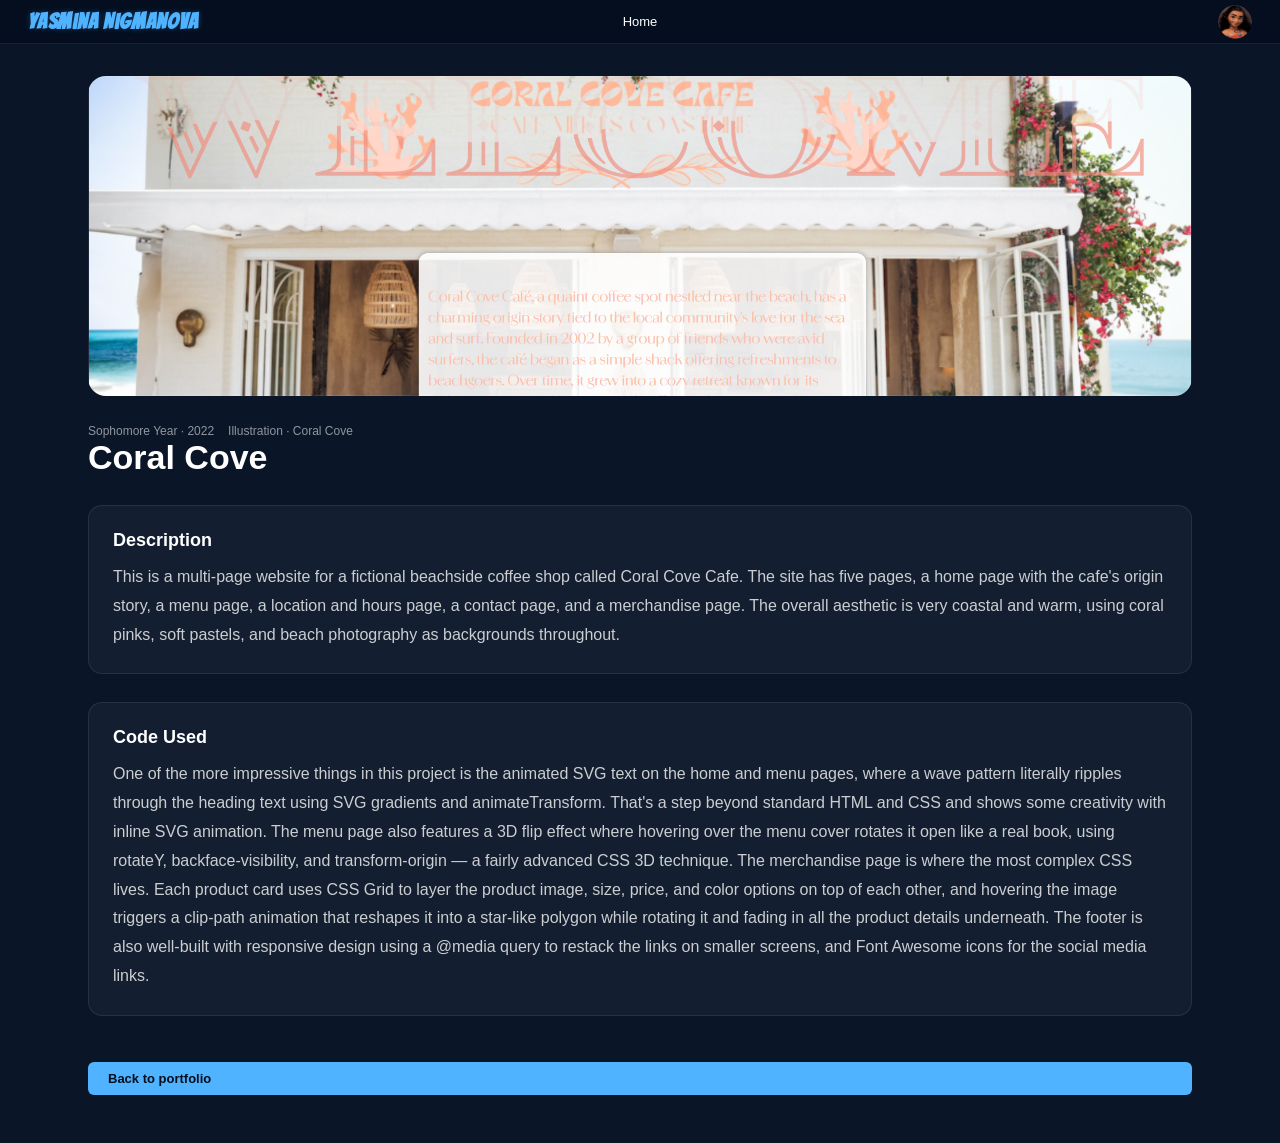
<file: coral-cove.html>
<!DOCTYPE html>
<html lang="en">
<head>
  <meta charset="UTF-8" />
  <meta name="viewport" content="width=device-width, initial-scale=1.0" />
  <title>Coral Cove | Learn More</title>
  <link rel="stylesheet" href="style.css" />
</head>
<body>
  <nav class="nav">
    <span class="nav-logo"><a href="index.html" style="color: inherit; text-decoration: none;">Yasmina Nigmanova</a></span>
    <div class="nav-links">
      <a class="nav-link active" href="index.html">Home</a>
    </div>
    <div class="nav-right">
      <div class="nav-icon">
        <svg width="14" height="14" viewBox="0 0 24 24" fill="none" stroke="currentColor" stroke-width="2">
          <circle cx="11" cy="11" r="8"/><line x1="21" y1="21" x2="16.65" y2="16.65"/>
        </svg>
      </div>
      <div class="nav-avatar"><img src="imgs/Moana.png" alt="Avatar" style="width: 100%; height: 100%; border-radius: 50%; object-fit: cover;"></div>
    </div>
  </nav>

  <main class="project-page">
    <div class="project-detail">
      <div class="project-detail-banner" style="background-image: url('imgs/CoralCove_S.png');"></div>
      <div>
        <div class="project-detail-meta">
          <span>Sophomore Year · 2022</span>
          <span>Illustration · Coral Cove</span>
        </div>
        <h1 class="project-detail-heading">Coral Cove</h1>
      </div>

      <section class="detail-section">
        <h2>Description</h2>
        <p>This is a multi-page website for a fictional beachside coffee shop called Coral Cove Cafe. The site has five pages, a home page with the cafe's origin story, a menu page, a location and hours page, a contact page, and a merchandise page. The overall aesthetic is very coastal and warm, using coral pinks, soft pastels, and beach photography as backgrounds throughout.</p>
      </section>

      <section class="detail-section">
        <h2>Code Used</h2>
        <p>One of the more impressive things in this project is the animated SVG text on the home and menu pages, where a wave pattern literally ripples through the heading text using SVG gradients and animateTransform. That's a step beyond standard HTML and CSS and shows some creativity with inline SVG animation. The menu page also features a 3D flip effect where hovering over the menu cover rotates it open like a real book, using rotateY, backface-visibility, and transform-origin — a fairly advanced CSS 3D technique.
The merchandise page is where the most complex CSS lives. Each product card uses CSS Grid to layer the product image, size, price, and color options on top of each other, and hovering the image triggers a clip-path animation that reshapes it into a star-like polygon while rotating it and fading in all the product details underneath. The footer is also well-built with responsive design using a @media query to restack the links on smaller screens, and Font Awesome icons for the social media links.</p>
      </section>

      <a class="btn-play" href="index.html">Back to portfolio</a>
    </div>
  </main>
</body>
</html>
</file>
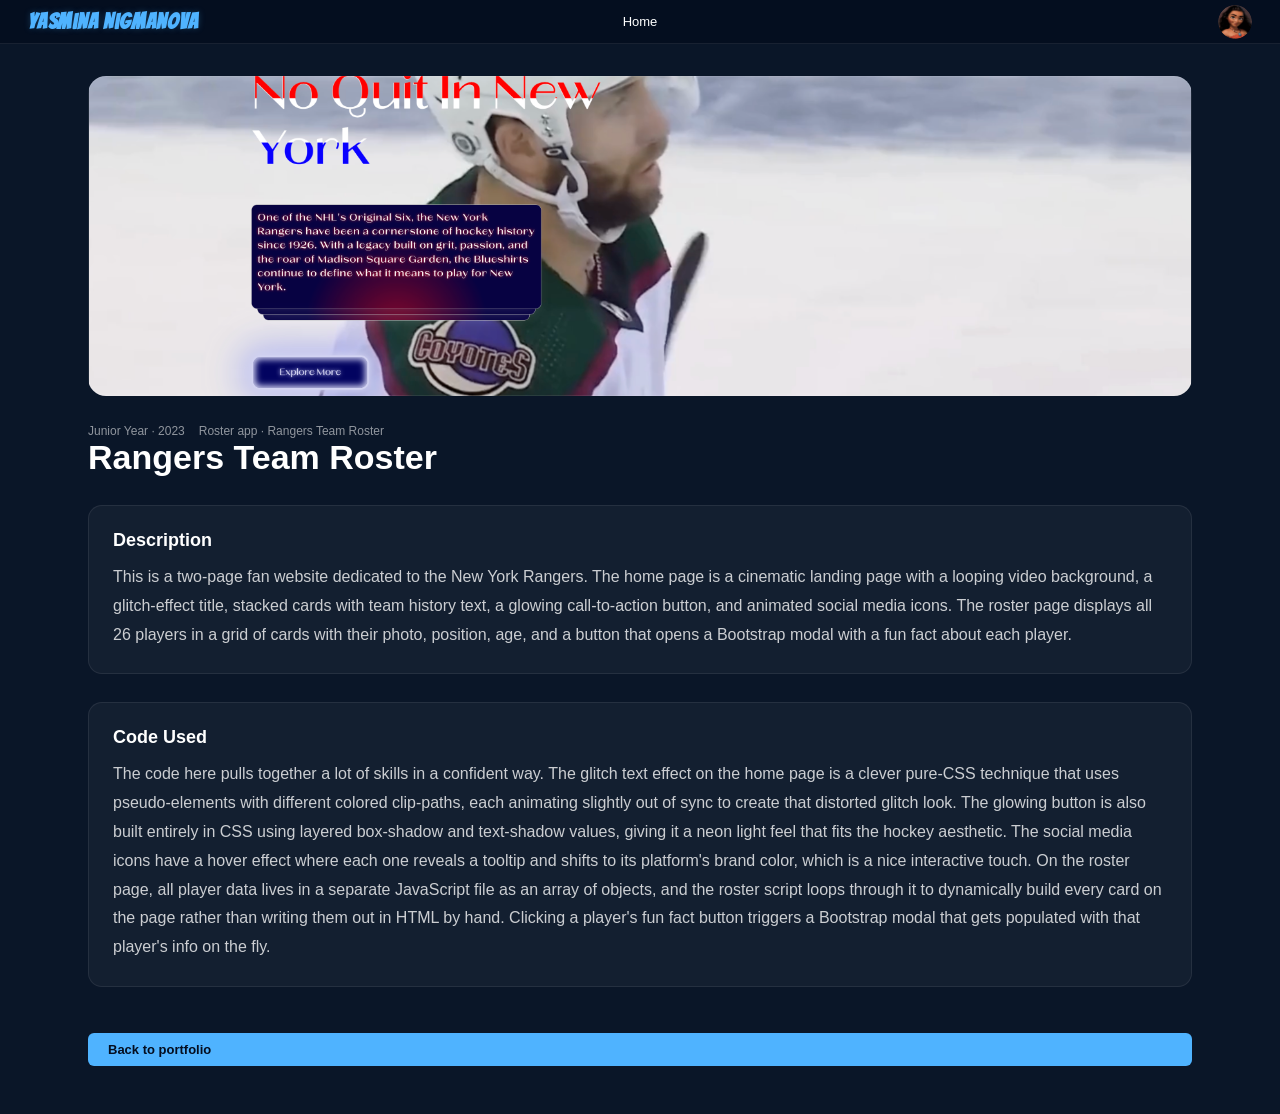
<file: rangers-team-roster.html>
<!DOCTYPE html>
<html lang="en">
<head>
  <meta charset="UTF-8" />
  <meta name="viewport" content="width=device-width, initial-scale=1.0" />
  <title>Rangers Team Roster | Learn More</title>
  <link rel="stylesheet" href="style.css" />
</head>
<body>
  <nav class="nav">
    <span class="nav-logo"><a href="index.html" style="color: inherit; text-decoration: none;">Yasmina Nigmanova</a></span>
    <div class="nav-links">
      <a class="nav-link active" href="index.html">Home</a>
    </div>
    <div class="nav-right">
      <div class="nav-icon">
        <svg width="14" height="14" viewBox="0 0 24 24" fill="none" stroke="currentColor" stroke-width="2">
          <circle cx="11" cy="11" r="8"/><line x1="21" y1="21" x2="16.65" y2="16.65"/>
        </svg>
      </div>
      <div class="nav-avatar"><img src="imgs/Moana.png" alt="Avatar" style="width: 100%; height: 100%; border-radius: 50%; object-fit: cover;"></div>
    </div>
  </nav>

  <main class="project-page">
    <div class="project-detail">
      <div class="project-detail-banner" style="background-image: url('imgs/RangersTeamRoster_J.png');"></div>
      <div>
        <div class="project-detail-meta">
          <span>Junior Year · 2023</span>
          <span>Roster app · Rangers Team Roster</span>
        </div>
        <h1 class="project-detail-heading">Rangers Team Roster</h1>
      </div>

      <section class="detail-section">
        <h2>Description</h2>
        <p>This is a two-page fan website dedicated to the New York Rangers. The home page is a cinematic landing page with a looping video background, a glitch-effect title, stacked cards with team history text, a glowing call-to-action button, and animated social media icons. The roster page displays all 26 players in a grid of cards with their photo, position, age, and a button that opens a Bootstrap modal with a fun fact about each player.</p>
      </section>

      <section class="detail-section">
        <h2>Code Used</h2>
        <p>The code here pulls together a lot of skills in a confident way. The glitch text effect on the home page is a clever pure-CSS technique that uses pseudo-elements with different colored clip-paths, each animating slightly out of sync to create that distorted glitch look. The glowing button is also built entirely in CSS using layered box-shadow and text-shadow values, giving it a neon light feel that fits the hockey aesthetic. The social media icons have a hover effect where each one reveals a tooltip and shifts to its platform's brand color, which is a nice interactive touch. On the roster page, all player data lives in a separate JavaScript file as an array of objects, and the roster script loops through it to dynamically build every card on the page rather than writing them out in HTML by hand. Clicking a player's fun fact button triggers a Bootstrap modal that gets populated with that player's info on the fly.</p>
      </section>

      <a class="btn-play" href="index.html">Back to portfolio</a>
    </div>
  </main>
</body>
</html>
</file>
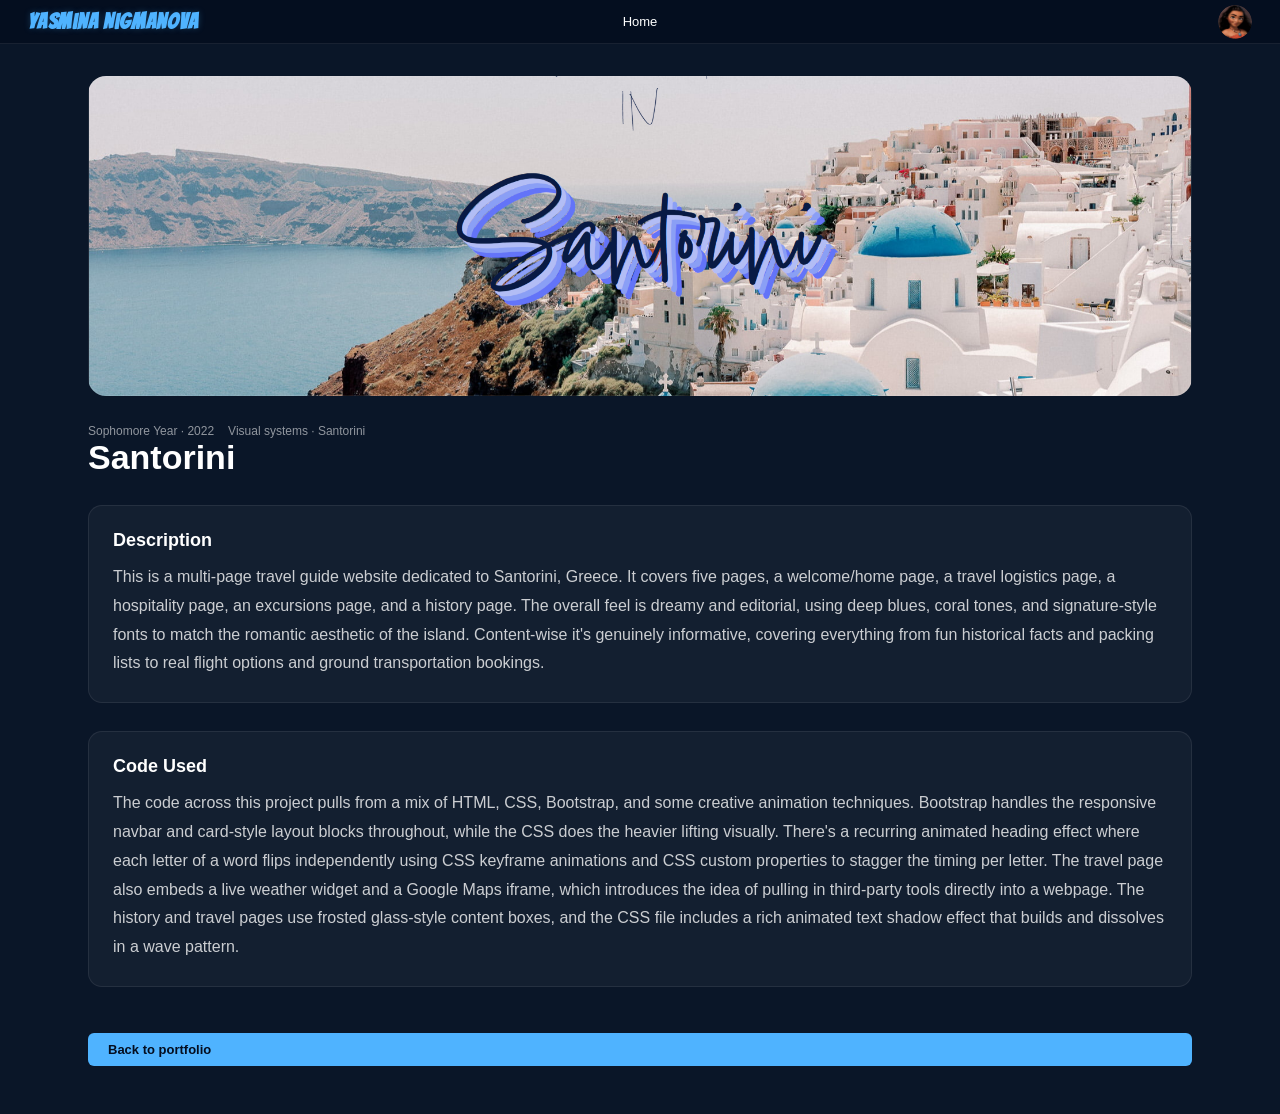
<file: santorini.html>
<!DOCTYPE html>
<html lang="en">
<head>
  <meta charset="UTF-8" />
  <meta name="viewport" content="width=device-width, initial-scale=1.0" />
  <title>Santorini | Learn More</title>
  <link rel="stylesheet" href="style.css" />
</head>
<body>
  <nav class="nav">
    <span class="nav-logo"><a href="index.html" style="color: inherit; text-decoration: none;">Yasmina Nigmanova</a></span>
    <div class="nav-links">
      <a class="nav-link active" href="index.html">Home</a>
    </div>
    <div class="nav-right">
      <div class="nav-icon">
        <svg width="14" height="14" viewBox="0 0 24 24" fill="none" stroke="currentColor" stroke-width="2">
          <circle cx="11" cy="11" r="8"/><line x1="21" y1="21" x2="16.65" y2="16.65"/>
        </svg>
      </div>
      <div class="nav-avatar"><img src="imgs/Moana.png" alt="Avatar" style="width: 100%; height: 100%; border-radius: 50%; object-fit: cover;"></div>
    </div>
  </nav>

  <main class="project-page">
    <div class="project-detail">
      <div class="project-detail-banner" style="background-image: url('imgs/Santorini_S.png');"></div>
      <div>
        <div class="project-detail-meta">
          <span>Sophomore Year · 2022</span>
          <span>Visual systems · Santorini</span>
        </div>
        <h1 class="project-detail-heading">Santorini</h1>
      </div>

      <section class="detail-section">
        <h2>Description</h2>
        <p>This is a multi-page travel guide website dedicated to Santorini, Greece. It covers five pages, a welcome/home page, a travel logistics page, a hospitality page, an excursions page, and a history page. The overall feel is dreamy and editorial, using deep blues, coral tones, and signature-style fonts to match the romantic aesthetic of the island. Content-wise it's genuinely informative, covering everything from fun historical facts and packing lists to real flight options and ground transportation bookings.</p>
      </section>

      <section class="detail-section">
        <h2>Code Used</h2>
        <p>The code across this project pulls from a mix of HTML, CSS, Bootstrap, and some creative animation techniques. Bootstrap handles the responsive navbar and card-style layout blocks throughout, while the CSS does the heavier lifting visually. There's a recurring animated heading effect where each letter of a word flips independently using CSS keyframe animations and CSS custom properties to stagger the timing per letter. The travel page also embeds a live weather widget and a Google Maps iframe, which introduces the idea of pulling in third-party tools directly into a webpage. The history and travel pages use frosted glass-style content boxes, and the CSS file includes a rich animated text shadow effect that builds and dissolves in a wave pattern.</p>
      </section>

      <a class="btn-play" href="index.html">Back to portfolio</a>
    </div>
  </main>
</body>
</html>
</file>
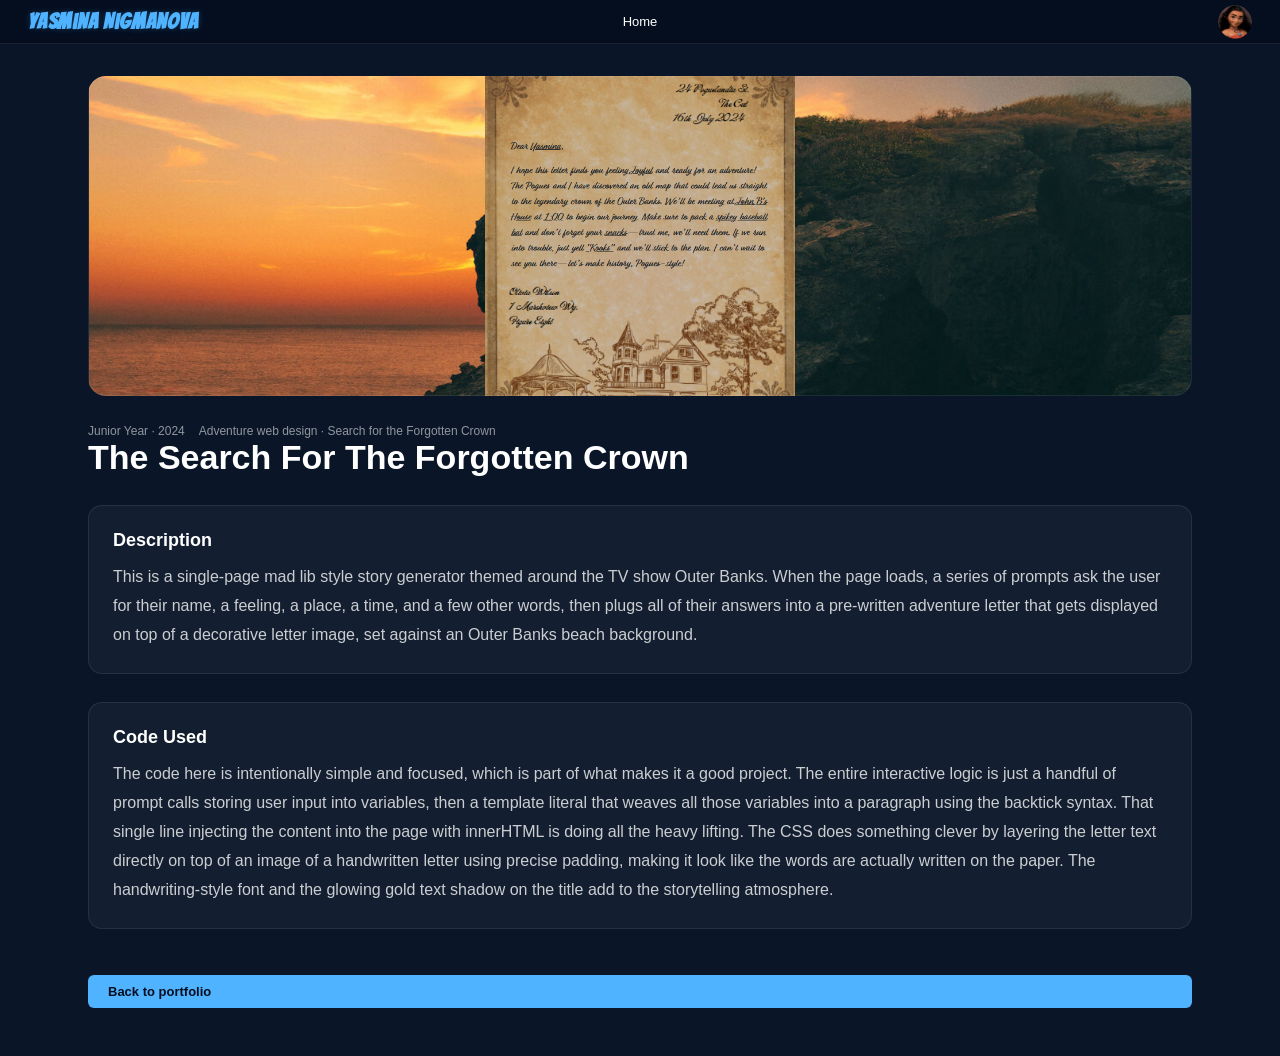
<file: search-for-the-forgotten-crown.html>
<!DOCTYPE html>
<html lang="en">
<head>
  <meta charset="UTF-8" />
  <meta name="viewport" content="width=device-width, initial-scale=1.0" />
  <title>The Search For The Forgotten Crown | Learn More</title>
  <link rel="stylesheet" href="style.css" />
</head>
<body>
  <nav class="nav">
    <span class="nav-logo"><a href="index.html" style="color: inherit; text-decoration: none;">Yasmina Nigmanova</a></span>
    <div class="nav-links">
      <a class="nav-link active" href="index.html">Home</a>
    </div>
    <div class="nav-right">
      <div class="nav-icon">
        <svg width="14" height="14" viewBox="0 0 24 24" fill="none" stroke="currentColor" stroke-width="2">
          <circle cx="11" cy="11" r="8"/><line x1="21" y1="21" x2="16.65" y2="16.65"/>
        </svg>
      </div>
      <div class="nav-avatar"><img src="imgs/Moana.png" alt="Avatar" style="width: 100%; height: 100%; border-radius: 50%; object-fit: cover;"></div>
    </div>
  </nav>

  <main class="project-page">
    <div class="project-detail">
      <div class="project-detail-banner" style="background-image: url('imgs/TheSearchForTheForgottenCrown_J.png');"></div>
      <div>
        <div class="project-detail-meta">
          <span>Junior Year · 2024</span>
          <span>Adventure web design · Search for the Forgotten Crown</span>
        </div>
        <h1 class="project-detail-heading">The Search For The Forgotten Crown</h1>
      </div>

      <section class="detail-section">
        <h2>Description</h2>
        <p>This is a single-page mad lib style story generator themed around the TV show Outer Banks. When the page loads, a series of prompts ask the user for their name, a feeling, a place, a time, and a few other words, then plugs all of their answers into a pre-written adventure letter that gets displayed on top of a decorative letter image, set against an Outer Banks beach background.</p>
      </section>

      <section class="detail-section">
        <h2>Code Used</h2>
        <p>The code here is intentionally simple and focused, which is part of what makes it a good project. The entire interactive logic is just a handful of prompt calls storing user input into variables, then a template literal that weaves all those variables into a paragraph using the backtick syntax. That single line injecting the content into the page with innerHTML is doing all the heavy lifting. The CSS does something clever by layering the letter text directly on top of an image of a handwritten letter using precise padding, making it look like the words are actually written on the paper. The handwriting-style font and the glowing gold text shadow on the title add to the storytelling atmosphere.</p>
      </section>

      <a class="btn-play" href="index.html">Back to portfolio</a>
    </div>
  </main>
</body>
</html>
</file>
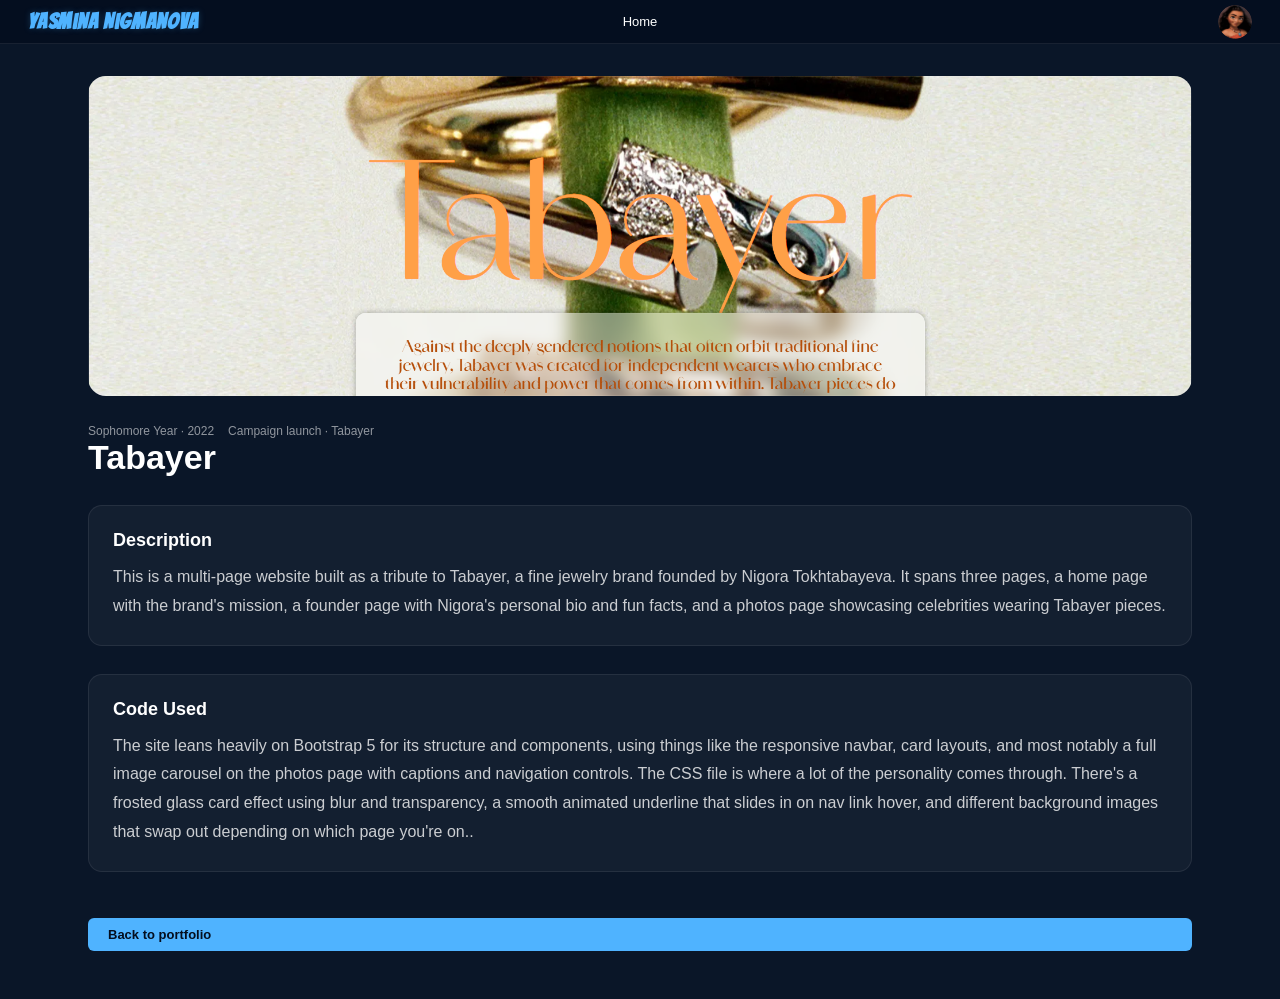
<file: tabayer.html>
<!DOCTYPE html>
<html lang="en">
<head>
  <meta charset="UTF-8" />
  <meta name="viewport" content="width=device-width, initial-scale=1.0" />
  <title>Tabayer | Learn More</title>
  <link rel="stylesheet" href="style.css" />
</head>
<body>
  <nav class="nav">
    <span class="nav-logo"><a href="index.html" style="color: inherit; text-decoration: none;">Yasmina Nigmanova</a></span>
    <div class="nav-links">
      <a class="nav-link active" href="index.html">Home</a>
    </div>
    <div class="nav-right">
      <div class="nav-icon">
        <svg width="14" height="14" viewBox="0 0 24 24" fill="none" stroke="currentColor" stroke-width="2">
          <circle cx="11" cy="11" r="8"/><line x1="21" y1="21" x2="16.65" y2="16.65"/>
        </svg>
      </div>
      <div class="nav-avatar"><img src="imgs/Moana.png" alt="Avatar" style="width: 100%; height: 100%; border-radius: 50%; object-fit: cover;"></div>
    </div>
  </nav>

  <main class="project-page">
    <div class="project-detail">
      <div class="project-detail-banner" style="background-image: url('imgs/Tabayer_S.png');"></div>
      <div>
        <div class="project-detail-meta">
          <span>Sophomore Year · 2022</span>
          <span>Campaign launch · Tabayer</span>
        </div>
        <h1 class="project-detail-heading">Tabayer</h1>
      </div>

      <section class="detail-section">
        <h2>Description</h2>
        <p>This is a multi-page website built as a tribute to Tabayer, a fine jewelry brand founded by Nigora Tokhtabayeva. It spans three pages, a home page with the brand's mission, a founder page with Nigora's personal bio and fun facts, and a photos page showcasing celebrities wearing Tabayer pieces.</p>
      </section>

      <section class="detail-section">
        <h2>Code Used</h2>
        <p>The site leans heavily on Bootstrap 5 for its structure and components, using things like the responsive navbar, card layouts, and most notably a full image carousel on the photos page with captions and navigation controls. The CSS file is where a lot of the personality comes through. There's a frosted glass card effect using blur and transparency, a smooth animated underline that slides in on nav link hover, and different background images that swap out depending on which page you're on..</p>
      </section>

      <a class="btn-play" href="index.html">Back to portfolio</a>
    </div>
  </main>
</body>
</html>
</file>
<file: style.css>
/* ====== Base Styles & Typography ====== */
@import url('https://fonts.googleapis.com/css2?family=Bangers&family=Permanent+Marker&family=Orbitron:wght@700&family=Righteous&family=Share+Tech+Mono&display=swap');

*, *::before, *::after { box-sizing: border-box; margin: 0; padding: 0; }

body {
  background: #0a1628;
  color: #fff;
  font-family: -apple-system, BlinkMacSystemFont, 'Segoe UI', 'Trebuchet MS', sans-serif;
  min-height: 100vh;
}

.nav-link,
.nav-logo a {
  text-decoration: none;
}

button { cursor: pointer; font-family: inherit; }

/* Splash Screen Styling */
#splash-screen {
    position: fixed;
    top: 0;
    left: 0;
    width: 100%;
    height: 100vh;
    background: radial-gradient(circle, #1a1d29 0%, #0a1628 100%);
    display: flex;
    justify-content: center;
    align-items: center;
    z-index: 999;
    transition: opacity 1s ease-out;
}

.logo {
    width: 200px;
    animation: zoomIn 2.5s ease-in-out forwards;
}

@keyframes zoomIn {
    0% { transform: scale(0.8); opacity: 0; }
    50% { transform: scale(1.05); opacity: 1; }
    100% { transform: scale(1); opacity: 1; }
}

/* ── Nav ────────────────────────────────────────────── */
.nav {
  background: #040e1f;
  display: flex;
  align-items: center;
  justify-content: center;
  padding: 14px 28px;
  border-bottom: 0.5px solid rgba(255,255,255,0.08);
  position: sticky;
  top: 0;
  z-index: 100;
}

.nav-logo,
.nav-logo a {
  font-family: 'Bangers', cursive;
  font-size: 22px;
  font-weight: 700;
  color: #4fb3ff;
  letter-spacing: 0.8px;
  text-shadow: 0 0 6px rgba(79,179,255,0.25);
}

.nav-logo { position: absolute; left: 28px; }

.nav-links { display: flex; gap: 28px; }

.nav-link {
  font-size: 13px;
  color: rgba(255,255,255,0.75);
  cursor: pointer;
  transition: color 0.2s;
}
.nav-link:hover, .nav-link.active { color: #fff; }

.nav-right {
  position: absolute;
  right: 28px;
  display: flex;
  align-items: center;
  gap: 14px;
}

.nav-icon { display: none; }

.nav-avatar {
  width: 34px; height: 34px;
  border-radius: 50%;
  background: transparent;
  display: flex; align-items: center; justify-content: center;
  overflow: hidden;
  cursor: pointer;
}

.nav-avatar img { width: 100%; height: 100%; object-fit: cover; }

/* ── Hero ───────────────────────────────────────────── */
.hero {
  position: relative;
  background: #0d1f3a;
  height: 380px;
  display: flex;
  align-items: flex-end;
  overflow: hidden;
}

.hero-grid-bg {
  position: absolute; inset: 0;
  background:
    repeating-linear-gradient(0deg, rgba(255,255,255,0.02) 0px, rgba(255,255,255,0.02) 1px, transparent 1px, transparent 40px),
    repeating-linear-gradient(90deg, rgba(255,255,255,0.02) 0px, rgba(255,255,255,0.02) 1px, transparent 1px, transparent 40px);
}

.hero-badge {
  position: absolute; top: 24px; left: 28px; z-index: 2;
  background: rgba(79,179,255,0.15);
  border: 0.5px solid rgba(79,179,255,0.4);
  border-radius: 4px;
  padding: 4px 10px;
  font-size: 11px; color: #4fb3ff; letter-spacing: 0.5px;
}

.hero-screenshot-area {
  position: absolute; right: 0; top: 0; bottom: 0; width: 55%;
  background: rgba(255,255,255,0.03);
  border-left: 0.5px solid rgba(255,255,255,0.06);
  display: flex; align-items: center; justify-content: center;
}

.hero-screenshot-area::before {
  content: '';
  position: absolute;
  left: 0;
  top: 0;
  bottom: 0;
  width: 140px;
  background: linear-gradient(to right, rgba(13,31,58,0.85), transparent);
  pointer-events: none;
}

.hero-screenshot-area::after {
  content: '';
  position: absolute;
  right: 0;
  top: 0;
  bottom: 0;
  width: 120px;
  background: linear-gradient(to left, rgba(10,22,40,0.72), transparent);
  pointer-events: none;
}

.screenshot-label { font-size: 11px; color: rgba(255,255,255,0.2); }

.hero-content {
  position: relative; z-index: 2;
  width: 42%; margin-left: 18px;
  padding: 32px 32px 32px 48px;
}

.hero-eyebrow {
  font-size: 11px; color: #4fb3ff;
  text-transform: uppercase; letter-spacing: 1.2px;
  margin-bottom: 10px;
}

.hero-title {
  font-size: 34px; font-weight: 700; line-height: 1.15;
  color: #fff; margin-bottom: 12px;
}

.hero-desc {
  font-size: 13px; color: rgba(255,255,255,0.55);
  line-height: 1.7; margin-bottom: 20px; max-width: 340px;
}

.hero-actions { display: flex; gap: 10px; flex-wrap: wrap; }

.btn-play {
  background: #4fb3ff; color: #040e1f;
  border: none; border-radius: 6px;
  padding: 9px 20px; font-size: 13px; font-weight: 700;
  display: flex; align-items: center; gap: 6px;
  transition: background 0.2s;
  text-decoration: none;
}
.btn-play:hover { background: #79c8ff; }

.btn-info {
  background: rgba(255,255,255,0.12); color: #fff;
  border: 0.5px solid rgba(255,255,255,0.2);
  border-radius: 6px; padding: 9px 20px; font-size: 13px;
  transition: background 0.2s;
}
.btn-info:hover { background: rgba(255,255,255,0.22); }

.hero-screenshot-box {
  width: 98%; height: 88%;
  background: rgba(255,255,255,0.06);
  background-size: cover;
  background-position: center;
  border-radius: 12px;
  border: 0.5px solid rgba(255,255,255,0.1);
  display: flex; align-items: center; justify-content: center;
}

.hero-screenshot-placeholder {
  display: flex; flex-direction: column;
  align-items: center; justify-content: center;
  gap: 8px;
  color: rgba(255,255,255,0.25);
}

.hero-carousel-nav {
  display: flex; align-items: center; gap: 10px;
  margin-top: 12px;
}

.hero-carousel-counter {
  font-size: 12px;
  color: rgba(255,255,255,0.65);
}

.carousel-nav-button {
  width: 32px; height: 32px;
  border: 1px solid rgba(255,255,255,0.18);
  border-radius: 50%;
  background: rgba(255,255,255,0.08);
  color: #fff;
  display: flex; align-items: center; justify-content: center;
  cursor: pointer;
  transition: background 0.2s;
}

.carousel-nav-button:hover {
  background: rgba(255,255,255,0.18);
}

/* Position carousel side arrows similar to row arrows, keep counter centered */
.carousel-nav-button.side {
  position: absolute;
  top: 50%;
  transform: translateY(-50%);
  z-index: 3;
  width: 40px;
  height: 40px;
  border-radius: 50%;
  border: 1px solid rgba(79,179,255,0.35);
  background: rgba(79,179,255,0.18);
  color: #fff;
  display: flex; align-items: center; justify-content: center;
}
.carousel-nav-button.side.left { left: 12px; }
.carousel-nav-button.side.right { right: 12px; }

/* Remove underline for learn-more anchor buttons */
.btn-info, a.btn-info { text-decoration: none; }

/* Expanded cards grid for "Browse all" when a wrapper has .expanded */
.cards-row-wrapper.expanded .cards-row {
  display: grid;
  grid-template-columns: repeat(5, 1fr);
  gap: 20px;
  overflow: visible;
  padding: 0 28px 12px;
}
.cards-row-wrapper.expanded .card {
  width: auto !important;
  max-width: none;
}
.cards-row-wrapper.expanded .card .card-thumb { height: 180px; }

/* Responsive fallback for smaller screens */
@media (max-width: 1100px) {
  .cards-row-wrapper.expanded .cards-row { grid-template-columns: repeat(3, 1fr); }
}
@media (max-width: 700px) {
  .cards-row-wrapper.expanded .cards-row { grid-template-columns: repeat(1, 1fr); }
}

/* ====== Detail Page Layout ====== */
.project-page {
  padding: 32px 28px 48px;
  max-width: 1160px;
  margin: 0 auto;
}

.project-detail {
  display: grid;
  gap: 28px;
}

.project-detail-banner {
  width: 100%;
  min-height: 320px;
  border-radius: 18px;
  background-size: cover;
  background-position: center;
  background-repeat: no-repeat;
  border: 0.5px solid rgba(255,255,255,0.08);
}

.project-detail-meta {
  display: flex;
  flex-wrap: wrap;
  gap: 14px;
  align-items: center;
}

.project-detail-meta span {
  font-size: 12px;
  color: rgba(255,255,255,0.55);
}

.project-detail-heading {
  font-size: 34px;
  font-weight: 700;
  line-height: 1.15;
  color: #fff;
  margin: 0;
}

.detail-section {
  background: rgba(255,255,255,0.04);
  border: 0.5px solid rgba(255,255,255,0.08);
  border-radius: 14px;
  padding: 24px;
}

.detail-section h2 {
  font-size: 18px;
  color: #fff;
  margin-bottom: 12px;
}

.detail-section p,
.detail-section ul {
  color: rgba(255,255,255,0.78);
  line-height: 1.8;
}

.detail-section ul {
  padding-left: 18px;
}

.detail-section li {
  margin-bottom: 8px;
}

.project-page .btn-play {
  margin-top: 18px;
}

.project-page a.btn-play,
.project-page a.btn-info {
  text-decoration: none;
}

/* ══════════════════════════════════════════════════════
   TECH BRAND STRIP  — each logo has its own identity
══════════════════════════════════════════════════════ */

.brand-strip {
  display: flex;
  gap: 10px;
  padding: 20px 28px;
  flex-wrap: wrap;
}

.brand-tile {
  flex: 1;
  min-width: 100px;
  background: #0c1c33;
  border: 0.5px solid rgba(255,255,255,0.09);
  border-radius: 10px;
  padding: 20px 12px;
  display: flex; align-items: center; justify-content: center;
  cursor: pointer;
  transition: border-color 0.2s, background 0.2s;
}
.brand-tile:hover {
  border-color: rgba(255,255,255,0.28);
  background: #142236;
}

.brand-html:hover {
  background: rgba(228,77,38,0.18);
}

.brand-css:hover {
  background: rgba(41,101,241,0.18);
}

.brand-js:hover {
  background: rgba(240,219,79,0.18);
}

.brand-vue:hover {
  background: rgba(66,184,131,0.18);
}

.brand-json:hover {
  background: rgba(200,206,216,0.18);
}

/* ── HTML  ·  Bangers (condensed comic slab) · orange-red fire ── */
.brand-html {
  font-family: 'Bangers', cursive;
  font-size: 26px;
  letter-spacing: 2px;
  color: #e44d26;
  text-shadow: 2px 2px 0px #7a200e;
}

/* ── CSS  ·  Righteous (bold rounded) · electric cobalt blue ── */
.brand-css {
  font-family: 'Righteous', cursive;
  font-size: 26px;
  letter-spacing: 1.5px;
  color: #2965f1;
  text-shadow: 2px 2px 0px #0d2a7a;
}

/* ── JavaScript  ·  Permanent Marker (handwritten bold) · golden yellow ── */
.brand-js {
  font-family: 'Permanent Marker', cursive;
  font-size: 28px;
  color: #f0db4f;
  letter-spacing: -1px;
  text-shadow: 2px 2px 0px #6b5d00;
  line-height: 1.3;
}

/* ── Vue  ·  Orbitron (geometric sci-fi) · emerald green ── */
.brand-vue {
  font-family: 'Orbitron', sans-serif;
  font-size: 18px;
  font-weight: 700;
  color: #42b883;
  letter-spacing: 3px;
  text-shadow: 0 0 12px rgba(66,184,131,0.4);
}

/* ── JSON  ·  Share Tech Mono (terminal monospace) · cool silver ── */
.brand-json {
  font-family: 'Share Tech Mono', monospace;
  font-size: 17px;
  color: #c8ced8;
  letter-spacing: 1px;
}


/* ── Sections ───────────────────────────────────────── */
.section { padding: 28px 28px 10px; }
.section-last { padding-bottom: 24px; }

.section-header {
  display: flex; align-items: center; justify-content: space-between;
  margin-bottom: 16px;
}

.section-title { font-size: 16px; font-weight: 700; color: #fff; }

.section-more {
  font-size: 12px; color: rgba(255,255,255,0.38);
  cursor: pointer; transition: color 0.2s;
}
.section-more:hover { color: rgba(255,255,255,0.7); }

/* ── Cards Row ──────────────────────────────────────── */
.cards-row-wrapper {
  position: relative;
  overflow: visible;
}


.cards-row {
  display: flex; gap: 14px;
  overflow-x: auto; padding: 0 40px 4px;
  scrollbar-width: none;
  scroll-behavior: smooth;
}
.cards-row.expanded {
  flex-wrap: wrap;
  overflow-x: visible;
  padding: 0;
  justify-content: flex-start;
}
.cards-row.expanded .card-wide {
  margin-bottom: 12px;
}
.cards-row-wrapper.expanded {
  overflow: visible;
}
.cards-row::-webkit-scrollbar { display: none; }

.cards-row-wrapper.scroll-mask::before,
.cards-row-wrapper.scroll-mask::after {
  content: '';
  position: absolute;
  top: 0;
  bottom: 0;
  width: 100px;
  pointer-events: none;
  z-index: 1;
}

.cards-row-wrapper.scroll-mask::before {
  left: 0;
  background: linear-gradient(to right, rgba(10,22,40,0.96), transparent);
}

.cards-row-wrapper.scroll-mask::after {
  right: 0;
  background: linear-gradient(to left, rgba(10,22,40,0.96), transparent);
}

.senior-row,
.junior-row {
  padding-right: 180px;
}

.senior-row .card,
.junior-row .card {
  width: calc((100% - 56px) / 5);
  min-width: 205px;
  max-width: 260px;
}

.senior-row .wide-thumb,
.junior-row .wide-thumb {
  height: 180px;
}

.scroll-button {
  position: absolute;
  top: 45%; transform: translateY(-50%);
  width: 34px; height: 34px;
  border: 1px solid rgba(79,179,255,0.35);
  border-radius: 50%;
  background: rgba(79,179,255,0.18);
  color: #fff;
  display: flex;
  align-items: center;
  justify-content: center;
  cursor: pointer;
  transition: background 0.2s, transform 0.2s;
  z-index: 3;
}
.scroll-button:hover { background: rgba(79,179,255,0.28); transform: translateY(-50%) scale(1.05); }
.scroll-button.left { left: -8px; }
.scroll-button.right { right: -8px; }

.skill-grid { flex-wrap: wrap; overflow: visible; }

/* ── Card Base ──────────────────────────────────────── */
.card {
  flex: 0 0 auto; border-radius: 8px; overflow: hidden;
  background: rgba(255,255,255,0.04);
  border: 0.5px solid rgba(255,255,255,0.07);
  cursor: pointer; transition: border-color 0.2s, background 0.2s;
}
.card:hover {
  border-color: rgba(255,255,255,0.2);
  background: rgba(255,255,255,0.08);
}

.card-thumb {
  background: rgba(255,255,255,0.05);
  display: flex; align-items: center; justify-content: center;
  position: relative;
  overflow: hidden;
}

.project-thumb { padding: 0; }
.project-image {
  width: 100%; height: 100%;
  background-color: rgba(255,255,255,0.08);
  background-size: cover; background-position: center;
  background-repeat: no-repeat;
  transition: transform 0.4s ease;
}
.project-thumb:hover .project-image { transform: scale(1.05); }
.project-play {
  position: absolute; right: 12px; bottom: 12px;
  z-index: 2;
}

.card-body { padding: 10px 12px; }
.card-title { font-size: 13px; font-weight: 600; color: #fff; margin-bottom: 3px; }
.card-title.sm { font-size: 12px; }
.card-sub { font-size: 11px; color: rgba(255,255,255,0.38); }

/* Card size variants */
.card-continue { width: 250px; }
.continue-thumb { height: 160px; position: relative; }

.card-wide { width: 250px; }
.wide-thumb { height: 160px; }

.card-tall { width: 150px; }
.tall-thumb { height: 205px; }

.card-sq { width: 130px; }
.sq-thumb { height: 100px; }

/* ── Play circle ────────────────────────────────────── */
.play-circle {
  width: 38px; height: 38px; border-radius: 50%;
  background: rgba(0, 0, 0, 0.55);
  border: 1px solid rgba(255,255,255,0.22);
  display: flex; align-items: center; justify-content: center;
  transition: background 0.2s, transform 0.2s;
}
.play-circle:hover { background: rgba(0, 0, 0, 0.72); transform: scale(1.05); }

/* ── Progress bar ───────────────────────────────────── */
.prog-track {
  height: 3px; background: rgba(255,255,255,0.1);
  border-radius: 2px; margin-top: 8px;
}
.prog-fill {
  height: 3px; background: #4fb3ff;
  border-radius: 2px; transition: width 0.4s ease;
}

/* ── About card ─────────────────────────────────────── */
.about-card {
  display: flex;
  border-radius: 10px;
  background: rgba(255,255,255,0.04);
  border: 0.5px solid rgba(255,255,255,0.07);
  overflow: hidden;
}

.about-avatar-wrap {
  width: 100px; flex-shrink: 0;
  background: rgba(255,255,255,0.06);
  display: flex; align-items: center; justify-content: center;
}

.about-content { padding: 14px 16px; flex: 1; }
.about-name { font-size: 14px; font-weight: 700; color: #fff; margin-bottom: 6px; }
.about-bio { font-size: 11px; color: rgba(255,255,255,0.45); line-height: 1.7; }
.about-pills { margin-top: 10px; display: flex; gap: 8px; flex-wrap: wrap; }

.pill {
  display: inline-flex; align-items: center; gap: 4px;
  font-size: 11px; padding: 3px 9px; border-radius: 20px;
  background: rgba(255,255,255,0.08); color: rgba(255,255,255,0.5);
}

/* Yearbook image strip inside About */
.yearbook-grid {
  display: flex; gap: 10px; margin-top: 14px;
  overflow-x: auto; padding-bottom: 6px; padding-top: 6px;
}
.yearbook-item { flex: 0 0 auto; }
.yearbook-item img {
  width: 96px; height: 96px; object-fit: cover;
  border-radius: 8px; border: 0.5px solid rgba(255,255,255,0.06);
  transition: transform 0.22s ease, box-shadow 0.22s ease;
}
.yearbook-item img:hover { transform: translateY(-4px) scale(1.03); box-shadow: 0 6px 18px rgba(0,0,0,0.45); }

@media (max-width: 640px) {
  .yearbook-item img { width: 76px; height: 76px; }
}

/* ── Footer ─────────────────────────────────────────── */
.footer {
  background: #040e1f;
  padding: 20px 28px;
  border-top: 0.5px solid rgba(255,255,255,0.08);
  display: flex; align-items: center; justify-content: space-between;
  flex-wrap: wrap; gap: 12px; margin-top: 12px;
}

.footer-logo { font-size: 15px; font-weight: 700; color: #4fb3ff; }

.footer-links { display: flex; gap: 20px; }
.footer-link {
  font-size: 11px; color: rgba(255,255,255,0.3);
  cursor: pointer; transition: color 0.2s;
}
.footer-link:hover { color: rgba(255,255,255,0.7); }

.footer-copy { font-size: 11px; color: rgba(255,255,255,0.18); }


/* ── Skills Slider ──────────────────────────────────── */
.skills-container {
  display: flex;
  flex-direction: column;
  gap: 24px;
}

.skill-item {
  display: flex;
  flex-direction: column;
  gap: 8px;
}

.skill-header {
  display: flex;
  justify-content: space-between;
  align-items: center;
}

.skill-name {
  font-size: 13px;
  font-weight: 600;
  color: #fff;
}

.skill-level {
  font-size: 12px;
  color: rgba(255,255,255,0.6);
  font-weight: 500;
}

.skill-bar {
  height: 8px;
  background: rgba(255,255,255,0.1);
  border-radius: 4px;
  overflow: hidden;
}

.skill-fill {
  height: 100%;
  background: linear-gradient(90deg, #4fb3ff, #00d4ff);
  border-radius: 4px;
  transition: width 0.6s ease;
}

/* ── Responsive ─────────────────────────────────────── */
@media (max-width: 640px) {
  .nav-links { display: none; }
  .hero { height: auto; flex-direction: column; }
  .hero-screenshot-area {
    position: relative; width: 100%; height: 180px;
    border-left: none; border-top: 0.5px solid rgba(255,255,255,0.06);
  }
  .hero-content { width: 100%; }
  .hero-title { font-size: 26px; }
  .brand-strip { gap: 8px; }
  .brand-tile { min-width: 80px; padding: 14px 8px; }
  .footer { flex-direction: column; align-items: flex-start; }
}
</file>
